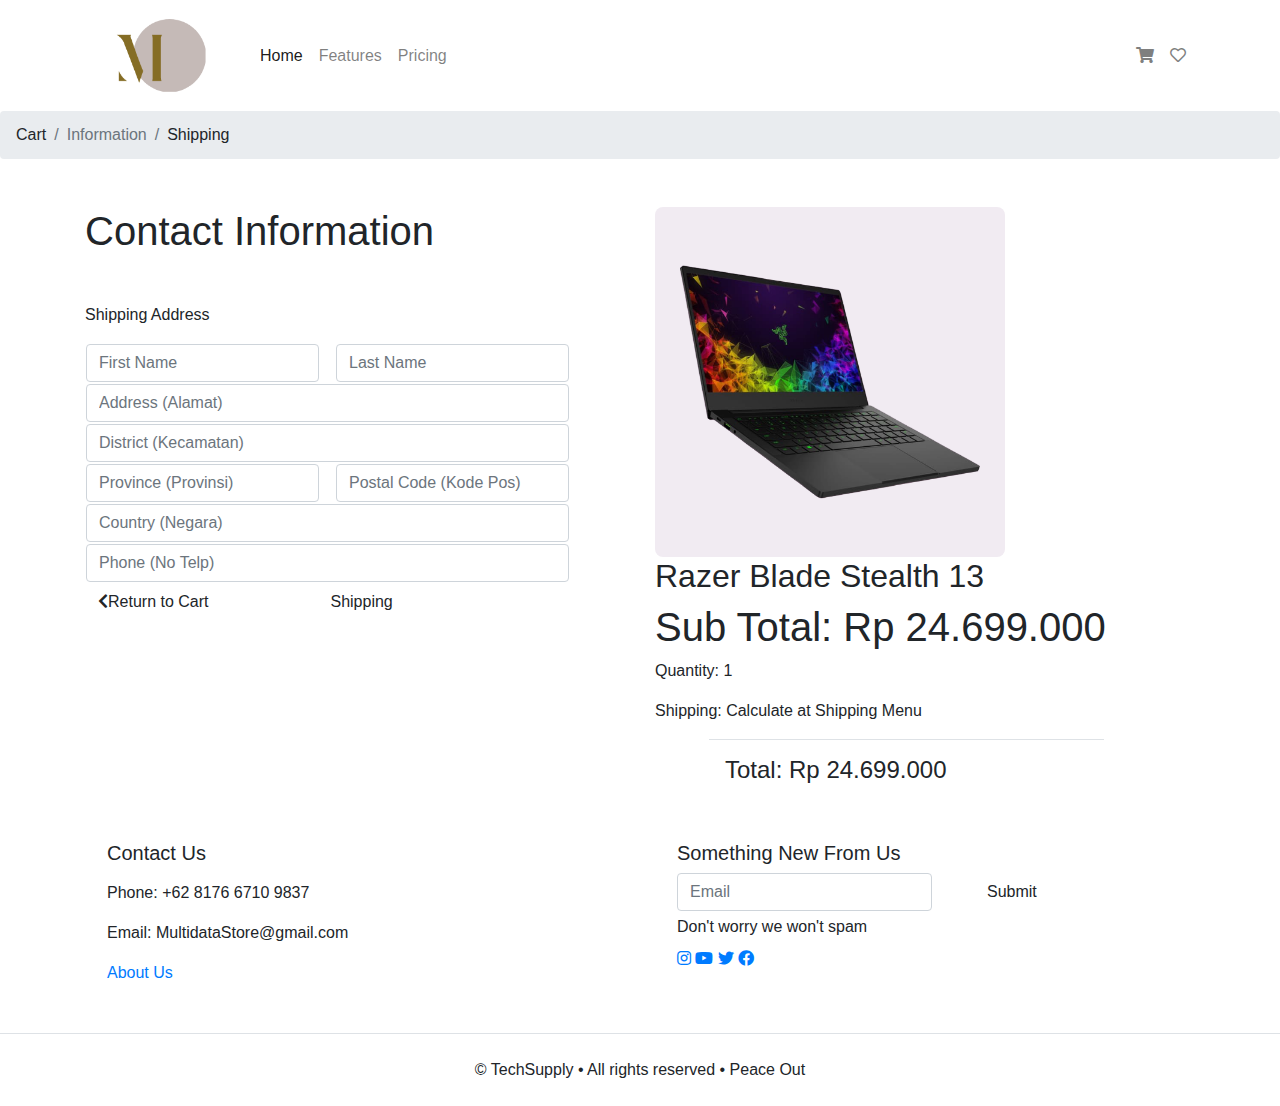
<file: checkout.html>
<!DOCTYPE html>
<html lang="en">

<head>
    <meta charset="UTF-8">
    <meta name="viewport" content="width=device-width, initial-scale=1.0">
    <title>TechSupply</title>

    <!-- Bootsrap File -->
    <link rel="stylesheet" href="frontend/libraries/bootstrap/css/bootstrap.min.css">

    <!-- Xzoom CSS -->
    <link rel="stylesheet" href="frontend/libraries/xzoom/xzoom.css">

    <!-- Embed Google font -->
    <link href="https://fonts.googleapis.com/css2?family=Montserrat:wght@300;400;500;600;700;800&display=swap"
        rel="stylesheet">

    <!-- FontAwesome Icon -->
    <link rel="stylesheet" href="frontend/styles/all.min.css">

    <!-- Custom CSS File -->
    <link rel="stylesheet" href="frontend/styles/main.css">
</head>

<body>
    <!-- Navbar -->

    <div class="container">
        <nav class="row navbar navbar-expand-lg navbar-light">
            <a class="navbar-brand" href="#"><img src="frontend/images/logo/logo.png" alt="logo"></a>
            <button class="navbar-toggler" type="button" data-toggle="collapse" data-target="#navbarNav"
                aria-controls="navbarNav" aria-expanded="false" aria-label="Toggle navigation">
                <span class="navbar-toggler-icon"></span>
            </button>
            <div class="collapse navbar-collapse" id="navbarNav">
                <ul class="navbar-nav">
                    <li class="nav-item active">
                        <a class="nav-link" href="#">Home <span class="sr-only">(current)</span></a>
                    </li>
                    <li class="nav-item">
                        <a class="nav-link" href="#">Features</a>
                    </li>
                    <li class="nav-item">
                        <a class="nav-link" href="#">Pricing</a>
                    </li>
                </ul>
                <ul class="navbar-nav ml-auto">
                    <li class="nav-item">
                        <a class="nav-link" href="#"><i class="fas fa-shopping-cart"></i></a>
                    </li>
                    <li class="nav-item">
                        <a class="nav-link" href="#"><i class="far fa-heart"></i></a>
                    </li>
                </ul>
            </div>
        </nav>
    </div>

    <!-- Navbar -->

    <main>
        <section class="section-contact-info">
            <nav>
                <ol class="breadcrumb">
                    <li class="breadcrumb-item">Cart</li>
                    <li class="breadcrumb-item active">Information</li>
                    <li class="breadcrumb-item">Shipping</li>
                </ol>
            </nav>
            <div class="container">
                <div class="row mt-5">
                    <div class="col-lg-6 col-md-6 col-sm-12">
                        <div class="contact-info">
                            <h1>Contact Information</h1>
                            <p class="mt-5">Shipping Address</p>
                            <form>
                                <table class="shipping-info">
                                    <tr>
                                        <td><input type="text" class="form-control" placeholder="First Name">
                                        </td>
                                        <td class="pl-3"><input type="text" class="form-control"
                                                placeholder="Last Name">
                                        </td>
                                    </tr>
                                    <tr>
                                        <td colspan="2"><input type="text" class="form-control"
                                                placeholder="Address (Alamat)"></td>
                                    </tr>
                                    <tr>
                                        <td colspan="2"><input type="text" class="form-control"
                                                placeholder="District (Kecamatan)"></td>
                                    </tr>
                                    <tr>
                                        <td><input type="text" class="form-control" placeholder="Province (Provinsi)">
                                        </td>
                                        <td class="pl-3"><input type="number" class="form-control"
                                                placeholder="Postal Code (Kode Pos)">
                                        </td>
                                    </tr>
                                    <tr>
                                        <td colspan="2"><input type="text" class="form-control"
                                                placeholder="Country (Negara)"></td>
                                    </tr>
                                    <tr>
                                        <td colspan="2"><input type="number" class="form-control"
                                                placeholder="Phone (No Telp)"></td>
                                    </tr>
                                </table>
                            </form>
                            <div class="d-flex flex-row flex-wrap button">
                                <a href="details.html">
                                    <button class="btn mr-5 "><i class="fas fa-chevron-left"></i>Return to
                                        Cart</button>
                                </a>
                                <a href="shipping.html">
                                    <button class="btn button primary-button ml-5">Shipping</button>
                                </a>
                            </div>
                        </div>
                    </div>
                    <div class="col-lg-6 col-md-6 col-sm-12">
                        <div class="site-info">
                            <div class="site-images">
                                <img src="frontend/images/main_img.png" alt="site-image" class="fluid-img">
                            </div>
                            <h2>Razer Blade Stealth 13</h2>
                            <h1>Sub Total: Rp 24.699.000</h1>
                            <p>Quantity: 1</p>
                            <p>Shipping: Calculate at Shipping Menu</p>
                        </div>
                        <div class="container mt-3">
                            <div class="col-lg-10 col-md-10 col-sm-12 ml-4">
                                <h4 class="border-top px-3 pt-3">Total: Rp 24.699.000</h4>
                            </div>
                        </div>
                    </div>
                </div>
            </div>
        </section>
    </main>

    <!-- Footer -->
    <footer class="section-footer mt-5">
        <div class="container mr-5">
            <div class="row">
                <div class="col-lg-6 col-md-6 col-sm-12 contact-us">
                    <h5>Contact Us</h5>
                    <p class="mt-3">Phone: +62 8176 6710 9837</p>
                    <p>Email: MultidataStore@gmail.com</p>
                    <a href="#">
                        About Us
                    </a>
                </div>
                <div class="col-lg-6 col-md-6 col-sm-12 subscribe-us">
                    <h5>Something New From Us</h5>
                    <div class="row d-flex flex-row flex-wrap">
                        <div class="col mb-1 input-text">
                            <input type="text" id="txtemail" class="form-control" placeholder="Email">
                        </div>
                        <div class="col">
                            <div class="btn-submit">
                                <button class="btn primary-button btn-submit px-4">Submit</button>
                            </div>
                        </div>
                    </div>
                    <span class="disclaimer">Don't worry we won't spam</span>
                    <div class="social-media mt-2">
                        <a href="#"><i class="fab fa-instagram"></i></a>
                        <a href="#"><i class="fab fa-youtube"></i></i></a>
                        <a href="#"><i class="fab fa-twitter"></i></i></a>
                        <a href="#"><i class="fab fa-facebook"></i></i></a>
                    </div>
                </div>
            </div>
        </div>
        <div class="container-fluid">
            <div class="row border-top justify-content-center align-item-center mt-5 py-4">
                <div class="col-auto text-gray-500 font-weight-light">
                    © TechSupply • All rights reserved • Peace Out
                </div>
            </div>
        </div>
    </footer>
    <!-- Footer -->

    <!-- Jquery File -->
    <script src="frontend/libraries/jquery/jquery-3.5.1.min.js"></script>

    <!-- Xzoom File -->
    <script src="frontend/libraries/xzoom/xzoom.min.js"></script>

    <!-- Bootstrap JS File -->
    <script src="frontend/libraries/bootstrap/js/bootstrap.min.js"></script>

    <!-- Isotope JS File -->
    <script src="frontend/libraries/isotope/isotope.min.js"></script>

    <!-- Custom JS File -->
    <script src="frontend/scripts/main.js"></script>
</body>

</html>
</file>
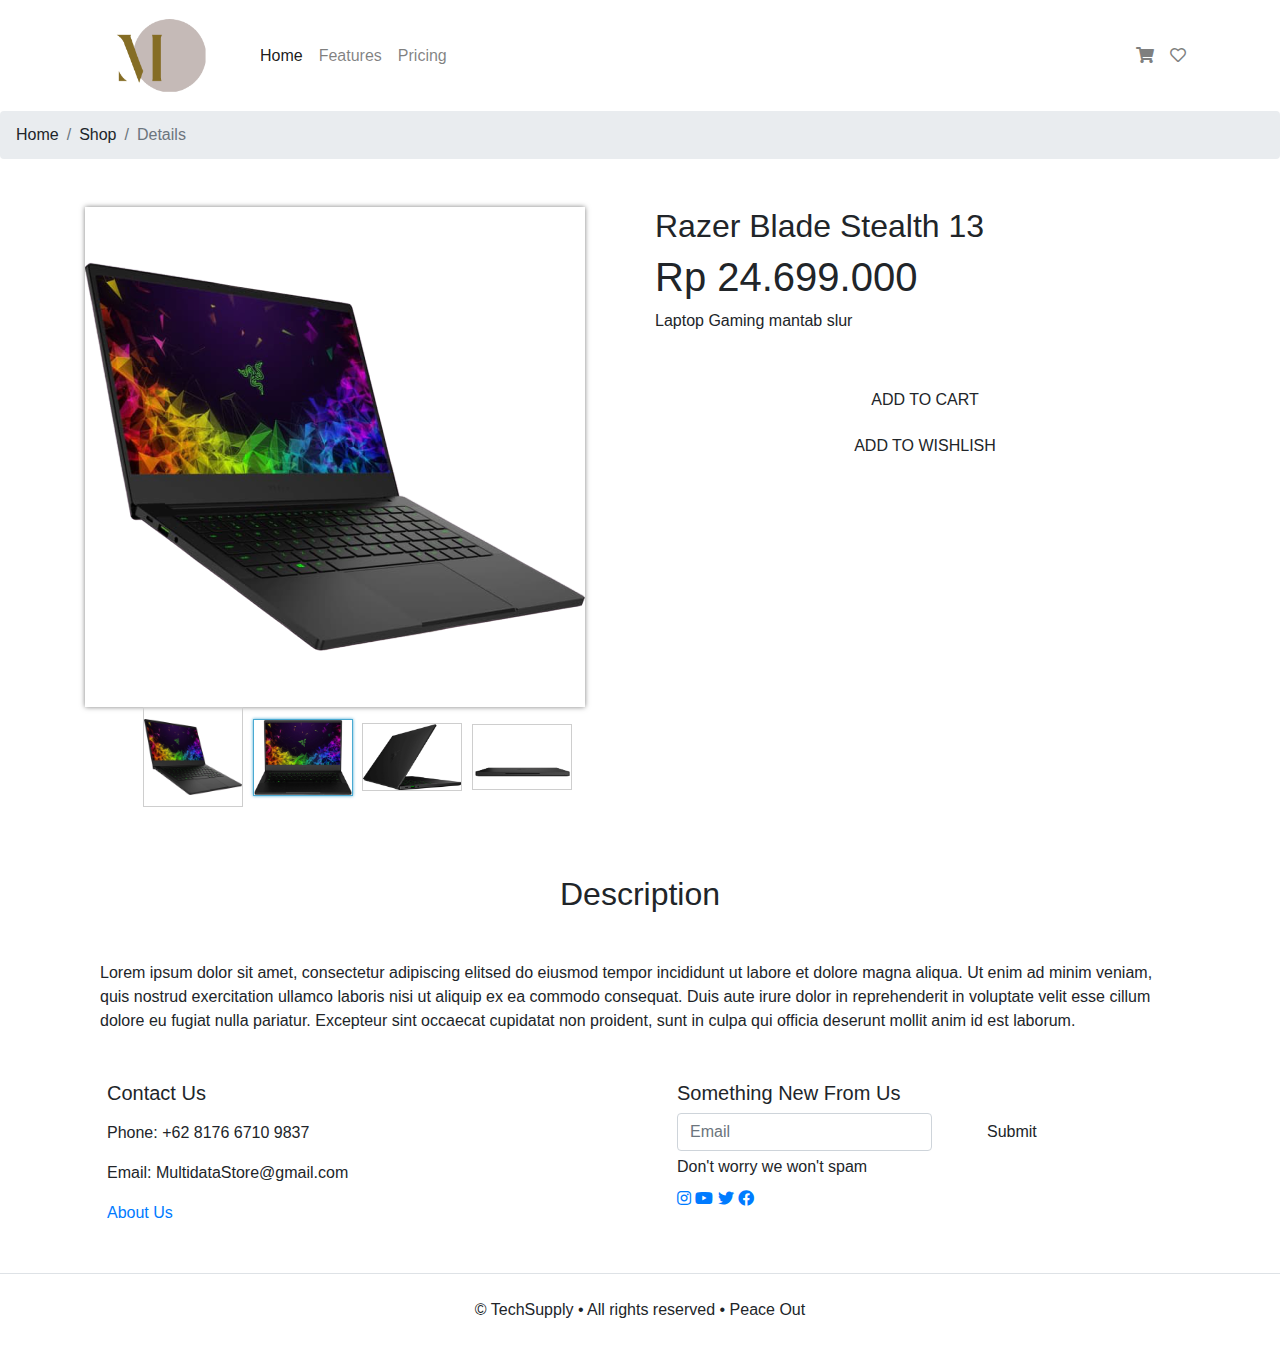
<file: details.html>
<!DOCTYPE html>
<html lang="en">

<head>
    <meta charset="UTF-8">
    <meta name="viewport" content="width=device-width, initial-scale=1.0">
    <title>TechSupply</title>

    <!-- Bootsrap File -->
    <link rel="stylesheet" href="frontend/libraries/bootstrap/css/bootstrap.min.css">

    <!-- Xzoom CSS -->
    <link rel="stylesheet" href="frontend/libraries/xzoom/xzoom.css">

    <!-- Embed Google font -->
    <link href="https://fonts.googleapis.com/css2?family=Montserrat:wght@300;400;500;600;700;800&display=swap"
        rel="stylesheet">

    <!-- FontAwesome Icon -->
    <link rel="stylesheet" href="frontend/styles/all.min.css">

    <!-- Custom CSS File -->
    <link rel="stylesheet" href="frontend/styles/main.css">
</head>

<body>
    <!-- Navbar -->

    <div class="container">
        <nav class="row navbar navbar-expand-lg navbar-light">
            <a class="navbar-brand" href="#"><img src="frontend/images/logo/logo.png" alt="logo"></a>
            <button class="navbar-toggler" type="button" data-toggle="collapse" data-target="#navbarNav"
                aria-controls="navbarNav" aria-expanded="false" aria-label="Toggle navigation">
                <span class="navbar-toggler-icon"></span>
            </button>
            <div class="collapse navbar-collapse" id="navbarNav">
                <ul class="navbar-nav">
                    <li class="nav-item active">
                        <a class="nav-link" href="#">Home <span class="sr-only">(current)</span></a>
                    </li>
                    <li class="nav-item">
                        <a class="nav-link" href="#">Features</a>
                    </li>
                    <li class="nav-item">
                        <a class="nav-link" href="#">Pricing</a>
                    </li>
                </ul>
                <ul class="navbar-nav ml-auto">
                    <li class="nav-item">
                        <a class="nav-link" href="#"><i class="fas fa-shopping-cart"></i></a>
                    </li>
                    <li class="nav-item">
                        <a class="nav-link" href="#"><i class="far fa-heart"></i></a>
                    </li>
                </ul>
            </div>
        </nav>
    </div>

    <!-- Navbar -->

    <main>

        <!-- Detail Product -->

        <section class="detail-product">

            <nav>
                <ol class="breadcrumb">
                    <li class="breadcrumb-item">Home</li>
                    <li class="breadcrumb-item">Shop</li>
                    <li class="breadcrumb-item active">Details</li>
                </ol>
            </nav>

            <div class="container">
                <div class="row mt-5">
                    <div class="col-lg-6 col-md-6 col-sm-12">
                        <div class="gallery">
                            <div class="xzoom-container">
                                <img src="frontend/images/details/razer-blade-stealth-removebg-preview.png"
                                    class="xzoom" id="xzoom-default"
                                    xoriginal="frontend/images/details/razer-blade-stealth-removebg-preview.png" />
                            </div>
                            <div class="xzoom-thumbs">
                                <a href="frontend/images/details/razer-blade-stealth-removebg-preview.png">
                                    <img src="frontend/images/details/razer-blade-stealth-removebg-preview.png"
                                        class="xzoom-gallery" width="100"
                                        xpreview="frontend/images/details/razer-blade-stealth-removebg-preview.png">
                                </a>
                                <a href="frontend/images/details/razer-blade-2-removebg-preview.png">
                                    <img src="frontend/images/details/razer-blade-2-removebg-preview.png"
                                        class="xzoom-gallery" width="100"
                                        xpreview="frontend/images/details/razer-blade-2-removebg-preview.png">
                                </a>
                                <a href="frontend/images/details/razer-blade-3-removebg-preview.png">
                                    <img src="frontend/images/details/razer-blade-3-removebg-preview.png"
                                        class="xzoom-gallery" width="100"
                                        xpreview="frontend/images/details/razer-blade-3-removebg-preview.png">
                                </a>
                                <a href="frontend/images/details/razer-blade-4-removebg-preview.png">
                                    <img src="frontend/images/details/razer-blade-4-removebg-preview.png"
                                        class="xzoom-gallery" width="100"
                                        xpreview="frontend/images/details/razer-blade-4-removebg-preview.png">
                                </a>
                            </div>
                        </div>
                    </div>

                    <div class="col-lg-6 col-md-6 col-sm-12 detail">
                        <div class="detail-title">
                            <h2>Razer Blade Stealth 13</h2>
                            <h1>Rp 24.699.000</h1>
                            <p>Laptop Gaming mantab slur</p>
                        </div>
                        <div class="join-container mt-5">
                            <a href="checkout.html" class="btn btn-block btn-add-cart">ADD TO CART</a>
                            <div class="text-center mt-2">
                                <a href="#" class="btn btn-block btn-add-wishlist">
                                    ADD TO WISHLISH
                                </a>
                            </div>
                        </div>
                    </div>
                </div>
                <div class="col-12 mt-5 description">
                    <div class="desc-title text-center">
                        <h2>Description</h2>
                    </div>
                    <div class="desc-para mt-5">
                        <p>
                            Lorem ipsum dolor sit amet, consectetur adipiscing elitsed do eiusmod tempor incididunt
                            ut labore et dolore magna aliqua. Ut enim ad minim veniam, quis nostrud
                            exercitation ullamco laboris nisi ut aliquip ex ea commodo consequat.
                            Duis aute irure dolor in reprehenderit in voluptate velit esse cillum dolore eu fugiat
                            nulla pariatur. Excepteur sint occaecat cupidatat non proident,
                            sunt in culpa qui officia deserunt mollit anim id est laborum.
                        </p>
                    </div>
                </div>
            </div>
        </section>
        <!-- Detail Product -->
    </main>

    <!-- Footer -->
    <footer class="section-footer mt-5">
        <div class="container mr-5">
            <div class="row">
                <div class="col-lg-6 col-md-6 col-sm-12 contact-us">
                    <h5>Contact Us</h5>
                    <p class="mt-3">Phone: +62 8176 6710 9837</p>
                    <p>Email: MultidataStore@gmail.com</p>
                    <a href="#">
                        About Us
                    </a>
                </div>
                <div class="col-lg-6 col-md-6 col-sm-12 subscribe-us">
                    <h5>Something New From Us</h5>
                    <div class="row d-flex flex-row flex-wrap">
                        <div class="col mb-1 input-text">
                            <input type="text" id="txtemail" class="form-control" placeholder="Email">
                        </div>
                        <div class="col">
                            <div class="btn-submit">
                                <button class="btn primary-button btn-submit px-4">Submit</button>
                            </div>
                        </div>
                    </div>
                    <span class="disclaimer">Don't worry we won't spam</span>
                    <div class="social-media mt-2">
                        <a href="#"><i class="fab fa-instagram"></i></a>
                        <a href="#"><i class="fab fa-youtube"></i></i></a>
                        <a href="#"><i class="fab fa-twitter"></i></i></a>
                        <a href="#"><i class="fab fa-facebook"></i></i></a>
                    </div>
                </div>
            </div>
        </div>
        <div class="container-fluid">
            <div class="row border-top justify-content-center align-item-center mt-5 py-4">
                <div class="col-auto text-gray-500 font-weight-light">
                    © TechSupply • All rights reserved • Peace Out
                </div>
            </div>
        </div>
    </footer>
    <!-- Footer -->

    <!-- Jquery File -->
    <script src="frontend/libraries/jquery/jquery-3.5.1.min.js"></script>

    <!-- Xzoom File -->
    <script src="frontend/libraries/xzoom/xzoom.min.js"></script>

    <!-- Bootstrap JS File -->
    <script src="frontend/libraries/bootstrap/js/bootstrap.min.js"></script>

    <!-- Isotope JS File -->
    <script src="frontend/libraries/isotope/isotope.min.js"></script>

    <!-- Custom JS File -->
    <script src="frontend/scripts/main.js"></script>
</body>

</html>
</file>
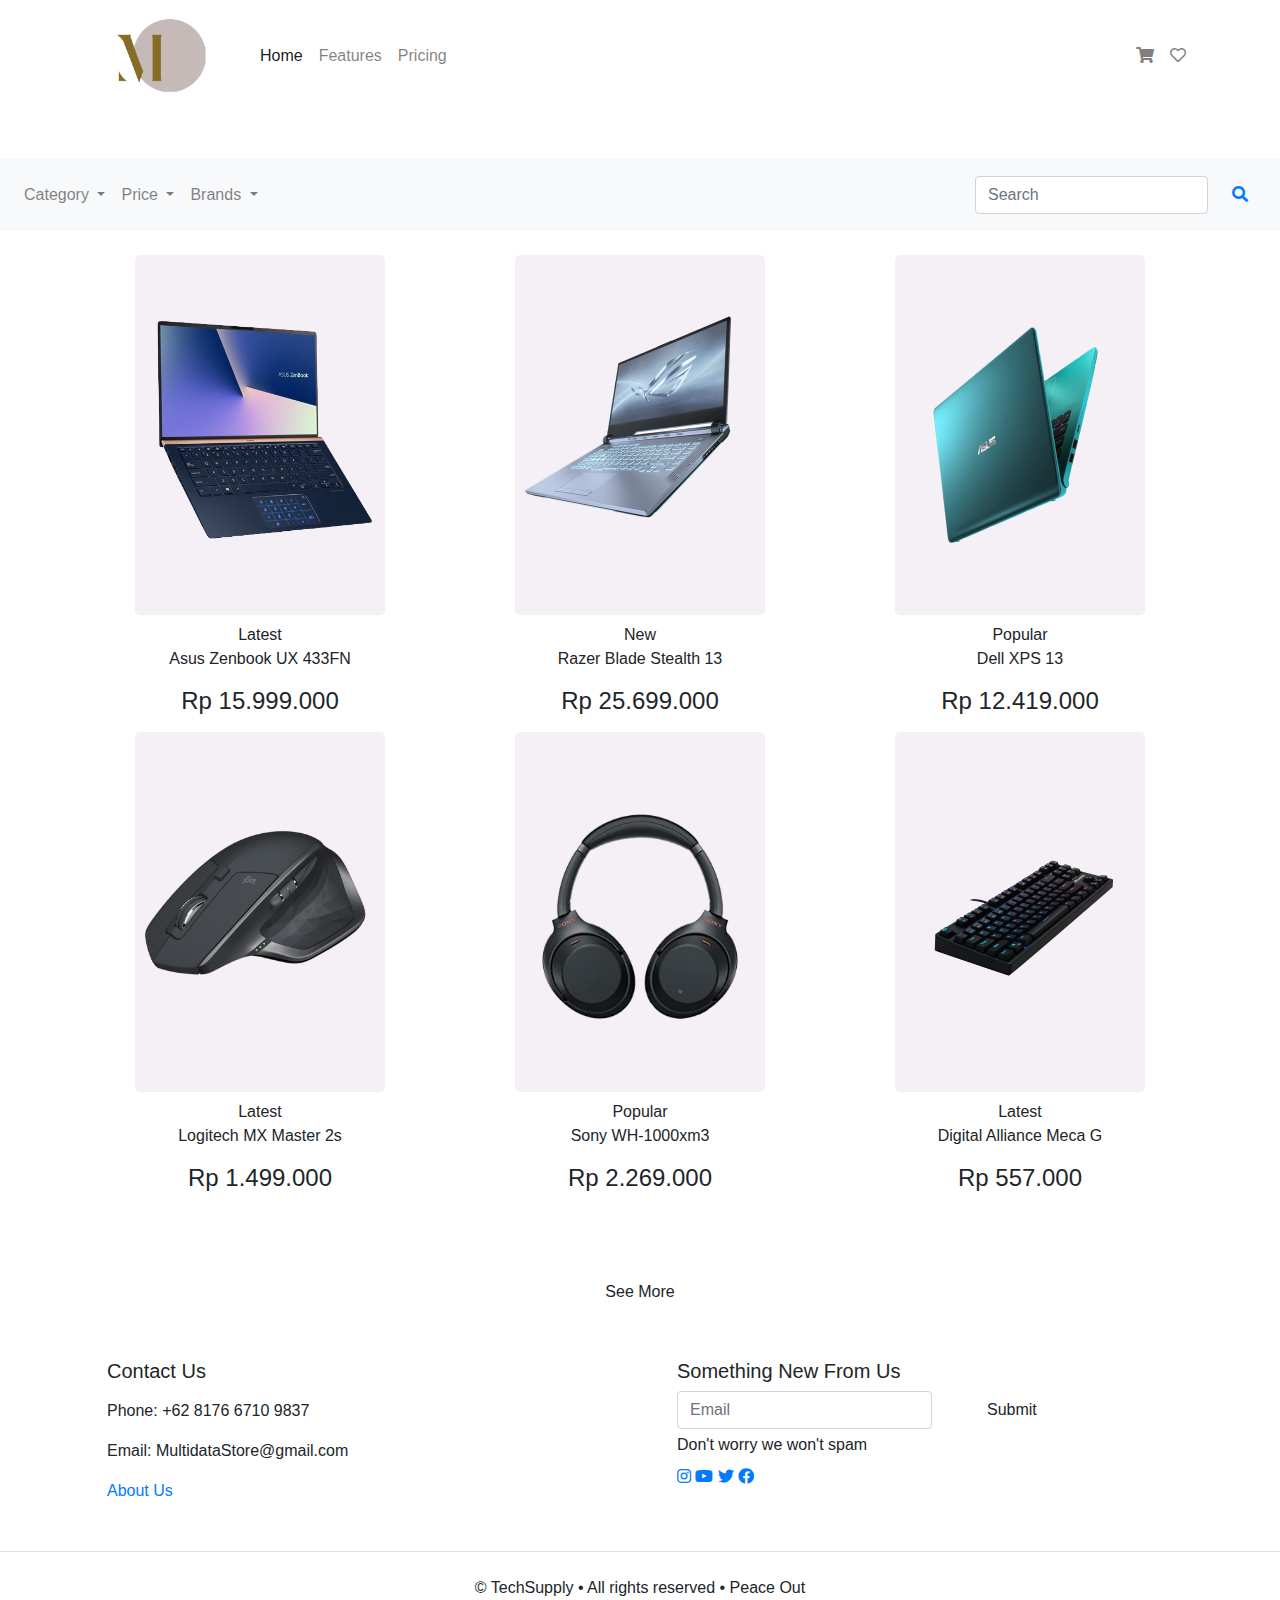
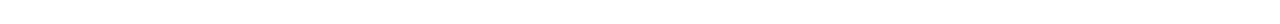
<file: product.html>
<!DOCTYPE html>
<html lang="en">

<head>
    <meta charset="UTF-8">
    <meta name="viewport" content="width=device-width, initial-scale=1.0">
    <title>TechSupply</title>

    <!-- Bootsrap File -->
    <link rel="stylesheet" href="frontend/libraries/bootstrap/css/bootstrap.min.css">

    <!-- Embed Google font -->
    <link href="https://fonts.googleapis.com/css2?family=Montserrat:wght@300;400;500;600;700;800&display=swap"
        rel="stylesheet">

    <!-- FontAwesome Icon -->
    <link rel="stylesheet" href="frontend/styles/all.min.css">

    <!-- Custom CSS File -->
    <link rel="stylesheet" href="frontend/styles/main.css">
</head>

<body>
    <!-- Navbar -->

    <div class="container">
        <nav class="row navbar navbar-expand-lg navbar-light">
            <a class="navbar-brand" href="#"><img src="frontend/images/logo/logo.png" alt="logo"></a>
            <button class="navbar-toggler" type="button" data-toggle="collapse" data-target="#navbarNav"
                aria-controls="navbarNav" aria-expanded="false" aria-label="Toggle navigation">
                <span class="navbar-toggler-icon"></span>
            </button>
            <div class="collapse navbar-collapse" id="navbarNav">
                <ul class="navbar-nav">
                    <li class="nav-item active">
                        <a class="nav-link" href="#">Home <span class="sr-only">(current)</span></a>
                    </li>
                    <li class="nav-item">
                        <a class="nav-link" href="#">Features</a>
                    </li>
                    <li class="nav-item">
                        <a class="nav-link" href="#">Pricing</a>
                    </li>
                </ul>
                <ul class="navbar-nav ml-auto">
                    <li class="nav-item">
                        <a class="nav-link" href="#"><i class="fas fa-shopping-cart"></i></a>
                    </li>
                    <li class="nav-item">
                        <a class="nav-link" href="#"><i class="far fa-heart"></i></a>
                    </li>
                </ul>
            </div>
        </nav>
    </div>

    <!-- Navbar -->

    <main>

        <!-- Filter -->

        <section class="filter mt-5">
            <nav class="navbar navbar-expand-lg navbar-light bg-light py-3 mb-4">
                <div class="collapse navbar-collapse" id="navbarSupportedContent">
                    <ul class="navbar-nav mr-auto">
                        <li class="nav-item dropdown">
                            <a class="nav-link dropdown-toggle" href="#" id="navbarDropdown" role="button"
                                data-toggle="dropdown" aria-haspopup="true" aria-expanded="false">
                                Category
                            </a>
                            <div class="dropdown-menu" aria-labelledby="navbarDropdown">
                                <a class="dropdown-item" href="#">Laptop</a>
                                <a class="dropdown-item" href="#">Peripheral</a>
                                <a class="dropdown-item" href="#">Hot Items</a>
                            </div>
                        </li>
                        <li class="nav-item dropdown">
                            <a class="nav-link dropdown-toggle" href="#" id="navbarDropdown" role="button"
                                data-toggle="dropdown" aria-haspopup="true" aria-expanded="false">
                                Price
                            </a>
                            <div class="dropdown-menu" aria-labelledby="navbarDropdown">
                                <a class="dropdown-item" href="#">Lowest</a>
                                <a class="dropdown-item" href="#">Highest</a>
                            </div>
                        </li>
                        <li class="nav-item dropdown">
                            <a class="nav-link dropdown-toggle" href="#" id="navbarDropdown" role="button"
                                data-toggle="dropdown" aria-haspopup="true" aria-expanded="false">
                                Brands
                            </a>
                            <div class="dropdown-menu" aria-labelledby="navbarDropdown">
                                <a class="dropdown-item" href="#">Asus</a>
                                <a class="dropdown-item" href="#">Razer</a>
                                <a class="dropdown-item" href="#">Logitech</a>
                            </div>
                        </li>
                    </ul>
                    <form class="form-inline my-2 my-lg-0 align-item-left">
                        <input class="form-control mr-sm-2" type="search" placeholder="Search" aria-label="Search">
                        <a class="nav-link" href="#"><i class="fas fa-search"></i></a>
                    </form>
                </div>
            </nav>
        </section>
        <!-- Filter -->

        <!-- Product -->
        <section class="product-area">
            <div class="container">
                <div class="row grid text-center">
                    <div class="col-lg-4 col-md-6 col-sm-12 element-item latest">
                        <div class="product">
                            <div class="img">
                                <a href="#">
                                    <img src="frontend/images/product/product_img_1.png" alt="product-1"
                                        class="img-fluid">
                                </a>
                            </div>
                            <div class="title py-2">
                                <span>Latest</span>
                                <p>Asus Zenbook UX 433FN</p>
                                <h4>Rp 15.999.000</h4>
                            </div>
                        </div>
                    </div>
                    <div class="col-lg-4 col-md-6 col-sm-12 element-item new">
                        <div class="product">
                            <div class="img">
                                <a href="details.html">
                                    <img src="frontend/images/product/product_img_2.png" alt="product-2"
                                        class="img-fluid">
                                </a>
                            </div>
                            <div class="title py-2">
                                <span>New</span>
                                <p>Razer Blade Stealth 13</p>
                                <h4>Rp 25.699.000</h4>
                            </div>
                        </div>
                    </div>
                    <div class="col-lg-4 col-md-6 col-sm-12 element-item popular">
                        <div class="product">
                            <div class="img">
                                <a href="#">
                                    <img src="frontend/images/product/product_img_3.png" alt="product-3"
                                        class="img-fluid">
                                </a>
                            </div>
                            <div class="title py-2">
                                <span>Popular</span>
                                <p>Dell XPS 13</p>
                                <h4>Rp 12.419.000</h4>
                            </div>
                        </div>
                    </div>
                    <div class="col-lg-4 col-md-6 col-sm-12 element-item latest">
                        <div class="product">
                            <div class="img">
                                <a href="#">
                                    <img src="frontend/images/product/product_img_4.png" alt="product-4"
                                        class="img-fluid">
                                </a>
                            </div>
                            <div class="title py-2">
                                <span>Latest</span>
                                <p>Logitech MX Master 2s</p>
                                <h4>Rp 1.499.000</h4>
                            </div>
                        </div>
                    </div>
                    <div class="col-lg-4 col-md-6 col-sm-12 element-item popular">
                        <div class="product">
                            <div class="img">
                                <a href="#">
                                    <img src="frontend/images/product/product_img_5.png" alt="product-5"
                                        class="img-fluid">
                                </a>
                            </div>
                            <div class="title py-2">
                                <span>Popular</span>
                                <p>Sony WH-1000xm3</p>
                                <h4>Rp 2.269.000</h4>
                            </div>
                        </div>
                    </div>
                    <div class="col-lg-4 col-md-6 col-sm-12 element-item latest">
                        <div class="product">
                            <div class="img">
                                <a href="#">
                                    <img src="frontend/images/product/product_img_6.png" alt="product-6"
                                        class="img-fluid">
                                </a>
                            </div>
                            <div class="title py-2">
                                <span>Latest</span>
                                <p>Digital Alliance Meca G</p>
                                <h4>Rp 557.000</h4>
                            </div>
                        </div>
                    </div>
                </div>
                <div class="container">
                    <div class="row justify-content-center mt-5">
                        <a href="#">
                            <button class="btn button secondary-button btn-see-more px-4 mt-3">See More</button>
                        </a>
                    </div>
                </div>
            </div>
        </section>
        <!-- Product -->
    </main>

    <!-- Footer -->
    <footer class="section-footer mt-5">
        <div class="container mr-5">
            <div class="row">
                <div class="col-lg-6 col-md-6 col-sm-12 contact-us">
                    <h5>Contact Us</h5>
                    <p class="mt-3">Phone: +62 8176 6710 9837</p>
                    <p>Email: MultidataStore@gmail.com</p>
                    <a href="#">
                        About Us
                    </a>
                </div>
                <div class="col-lg-6 col-md-6 col-sm-12 subscribe-us">
                    <h5>Something New From Us</h5>
                    <div class="row d-flex flex-row flex-wrap">
                        <div class="col mb-1 input-text">
                            <input type="text" id="txtemail" class="form-control" placeholder="Email">
                        </div>
                        <div class="col">
                            <div class="btn-submit">
                                <button class="btn primary-button btn-submit px-4">Submit</button>
                            </div>
                        </div>
                    </div>
                    <span class="disclaimer">Don't worry we won't spam</span>
                    <div class="social-media mt-2">
                        <a href="#"><i class="fab fa-instagram"></i></a>
                        <a href="#"><i class="fab fa-youtube"></i></i></a>
                        <a href="#"><i class="fab fa-twitter"></i></i></a>
                        <a href="#"><i class="fab fa-facebook"></i></i></a>
                    </div>
                </div>
            </div>
        </div>
        <div class="container-fluid">
            <div class="row border-top justify-content-center align-item-center mt-5 py-4">
                <div class="col-auto text-gray-500 font-weight-light">
                    © TechSupply • All rights reserved • Peace Out
                </div>
            </div>
        </div>
    </footer>
    <!-- Footer -->

    <!-- Jquery File -->
    <script src="frontend/libraries/jquery/jquery-3.5.1.min.js"></script>

    <!-- Bootstrap JS File -->
    <script src="frontend/libraries/bootstrap/js/bootstrap.min.js"></script>

    <!-- Isotope JS File -->
    <script src="frontend/libraries/isotope/isotope.min.js"></script>

    <!-- Custom JS File -->
    <script src="frontend/scripts/main.js"></script>
</body>

</html>
</file>
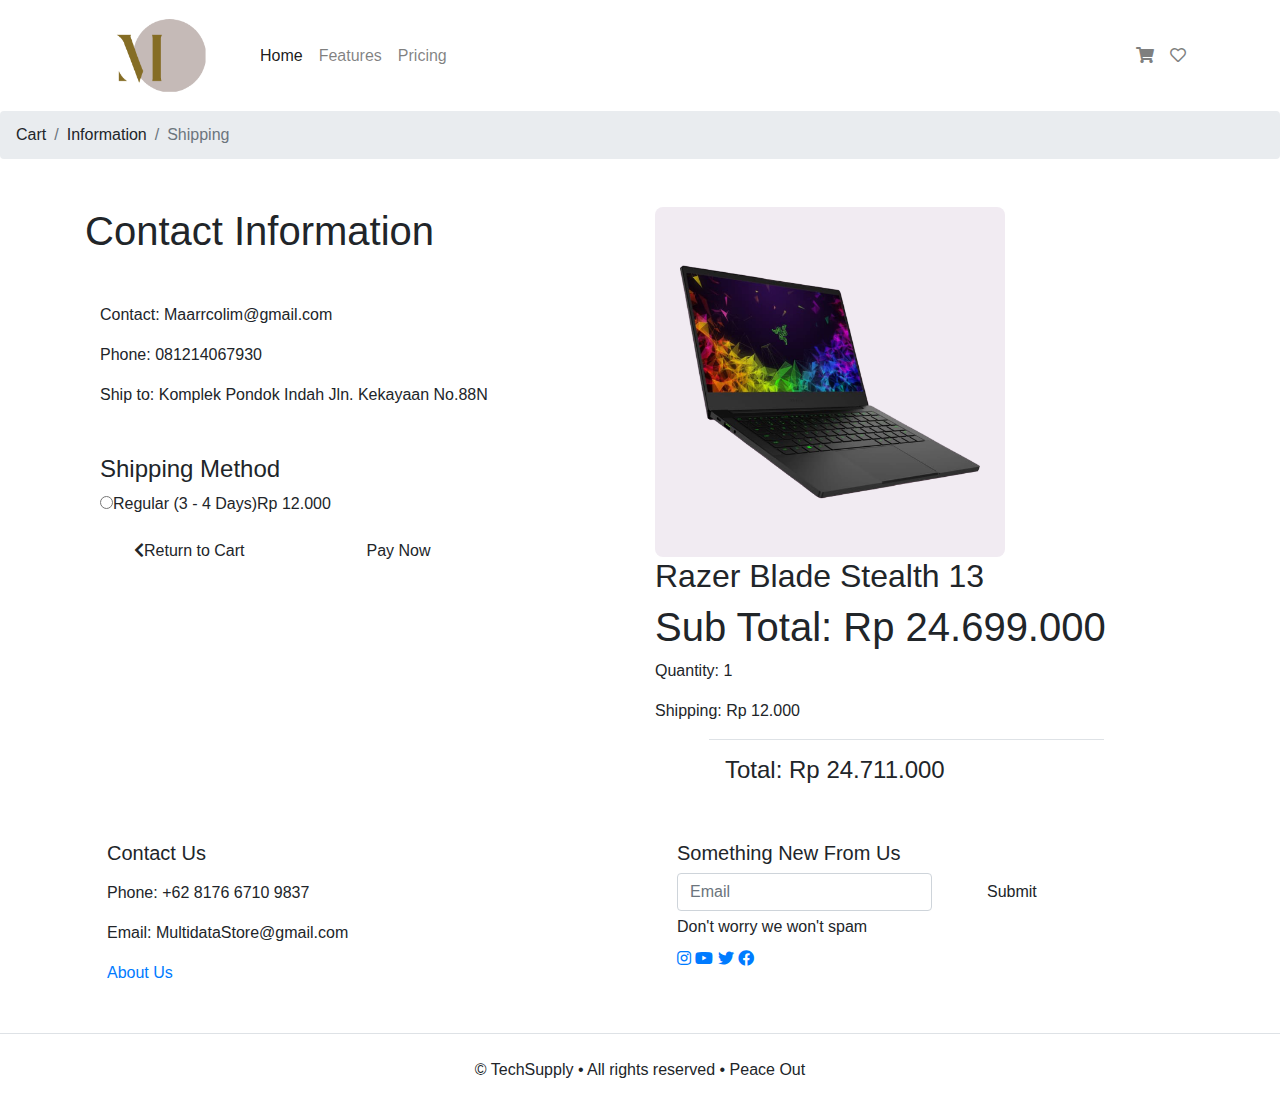
<file: shipping.html>
<!DOCTYPE html>
<html lang="en">

<head>
    <meta charset="UTF-8">
    <meta name="viewport" content="width=device-width, initial-scale=1.0">
    <title>TechSupply</title>

    <!-- Bootsrap File -->
    <link rel="stylesheet" href="frontend/libraries/bootstrap/css/bootstrap.min.css">

    <!-- Xzoom CSS -->
    <link rel="stylesheet" href="frontend/libraries/xzoom/xzoom.css">

    <!-- Embed Google font -->
    <link href="https://fonts.googleapis.com/css2?family=Montserrat:wght@300;400;500;600;700;800&display=swap"
        rel="stylesheet">

    <!-- FontAwesome Icon -->
    <link rel="stylesheet" href="frontend/styles/all.min.css">

    <!-- Custom CSS File -->
    <link rel="stylesheet" href="frontend/styles/main.css">
</head>

<body>
    <!-- Navbar -->

    <div class="container">
        <nav class="row navbar navbar-expand-lg navbar-light">
            <a class="navbar-brand" href="#"><img src="frontend/images/logo/logo.png" alt="logo"></a>
            <button class="navbar-toggler" type="button" data-toggle="collapse" data-target="#navbarNav"
                aria-controls="navbarNav" aria-expanded="false" aria-label="Toggle navigation">
                <span class="navbar-toggler-icon"></span>
            </button>
            <div class="collapse navbar-collapse" id="navbarNav">
                <ul class="navbar-nav">
                    <li class="nav-item active">
                        <a class="nav-link" href="#">Home <span class="sr-only">(current)</span></a>
                    </li>
                    <li class="nav-item">
                        <a class="nav-link" href="#">Features</a>
                    </li>
                    <li class="nav-item">
                        <a class="nav-link" href="#">Pricing</a>
                    </li>
                </ul>
                <ul class="navbar-nav ml-auto">
                    <li class="nav-item">
                        <a class="nav-link" href="#"><i class="fas fa-shopping-cart"></i></a>
                    </li>
                    <li class="nav-item">
                        <a class="nav-link" href="#"><i class="far fa-heart"></i></a>
                    </li>
                </ul>
            </div>
        </nav>
    </div>

    <!-- Navbar -->

    <main>
        <section class="section-shipping">
            <nav>
                <ol class="breadcrumb">
                    <li class="breadcrumb-item">Cart</li>
                    <li class="breadcrumb-item">Information</li>
                    <li class="breadcrumb-item active">Shipping</li>
                </ol>
            </nav>
            <div class="container">
                <div class="row mt-5">
                    <div class="col-lg-6 col-md-6 col-sm-12">
                        <h1>
                            Contact Information
                        </h1>
                        <div class="container mt-5 shipping-addr">
                            <p>
                                Contact: Maarrcolim@gmail.com
                            </p>
                            <p>
                                Phone: 081214067930
                            </p>
                            <p>
                                Ship to: Komplek Pondok Indah
                                Jln. Kekayaan No.88N
                            </p>
                        </div>
                        <div class="container mt-5 shipping-info">
                            <h4>Shipping Method</h4>
                            <div class="d-flex flex-row flex-wrap ">
                                <span><input type="radio" name="radio" id="radiobtn">Regular (3 - 4 Days)</span>
                                <p>Rp 12.000</p>
                            </div>
                        </div>
                        <div class="d-flex flex-row flex-wrap button">
                            <a href="details.html">
                                <button class="btn mr-5 pl-5 "><i class="fas fa-chevron-left"></i>Return to
                                    Cart</button>
                            </a>
                            <a href="success.html">
                                <button class="btn button primary-button ml-5">Pay Now</button>
                            </a>
                        </div>
                    </div>
                    <div class="col-lg-6 col-md-6 col-sm-12">
                        <div class="site-info">
                            <div class="site-images">
                                <img src="frontend/images/main_img.png" alt="site-image" class="fluid-img">
                            </div>
                            <h2>Razer Blade Stealth 13</h2>
                            <h1>Sub Total: Rp 24.699.000</h1>
                            <p>Quantity: 1</p>
                            <p>Shipping: Rp 12.000</p>
                        </div>
                        <div class="container mt-3">
                            <div class="col-lg-10 col-md-10 col-sm-12 ml-4">
                                <h4 class="border-top px-3 pt-3">Total: Rp 24.711.000</h4>
                            </div>
                        </div>
                    </div>
                </div>
            </div>
        </section>
    </main>

    <!-- Footer -->
    <footer class="section-footer mt-5">
        <div class="container mr-5">
            <div class="row">
                <div class="col-lg-6 col-md-6 col-sm-12 contact-us">
                    <h5>Contact Us</h5>
                    <p class="mt-3">Phone: +62 8176 6710 9837</p>
                    <p>Email: MultidataStore@gmail.com</p>
                    <a href="#">
                        About Us
                    </a>
                </div>
                <div class="col-lg-6 col-md-6 col-sm-12 subscribe-us">
                    <h5>Something New From Us</h5>
                    <div class="row d-flex flex-row flex-wrap">
                        <div class="col mb-1 input-text">
                            <input type="text" id="txtemail" class="form-control" placeholder="Email">
                        </div>
                        <div class="col">
                            <div class="btn-submit">
                                <button class="btn primary-button btn-submit px-4">Submit</button>
                            </div>
                        </div>
                    </div>
                    <span class="disclaimer">Don't worry we won't spam</span>
                    <div class="social-media mt-2">
                        <a href="#"><i class="fab fa-instagram"></i></a>
                        <a href="#"><i class="fab fa-youtube"></i></i></a>
                        <a href="#"><i class="fab fa-twitter"></i></i></a>
                        <a href="#"><i class="fab fa-facebook"></i></i></a>
                    </div>
                </div>
            </div>
        </div>
        <div class="container-fluid">
            <div class="row border-top justify-content-center align-item-center mt-5 py-4">
                <div class="col-auto text-gray-500 font-weight-light">
                    © TechSupply • All rights reserved • Peace Out
                </div>
            </div>
        </div>
    </footer>
    <!-- Footer -->

    <!-- Jquery File -->
    <script src="frontend/libraries/jquery/jquery-3.5.1.min.js"></script>

    <!-- Xzoom File -->
    <script src="frontend/libraries/xzoom/xzoom.min.js"></script>

    <!-- Bootstrap JS File -->
    <script src="frontend/libraries/bootstrap/js/bootstrap.min.js"></script>

    <!-- Isotope JS File -->
    <script src="frontend/libraries/isotope/isotope.min.js"></script>

    <!-- Custom JS File -->
    <script src="frontend/scripts/main.js"></script>
</body>

</html>
</file>
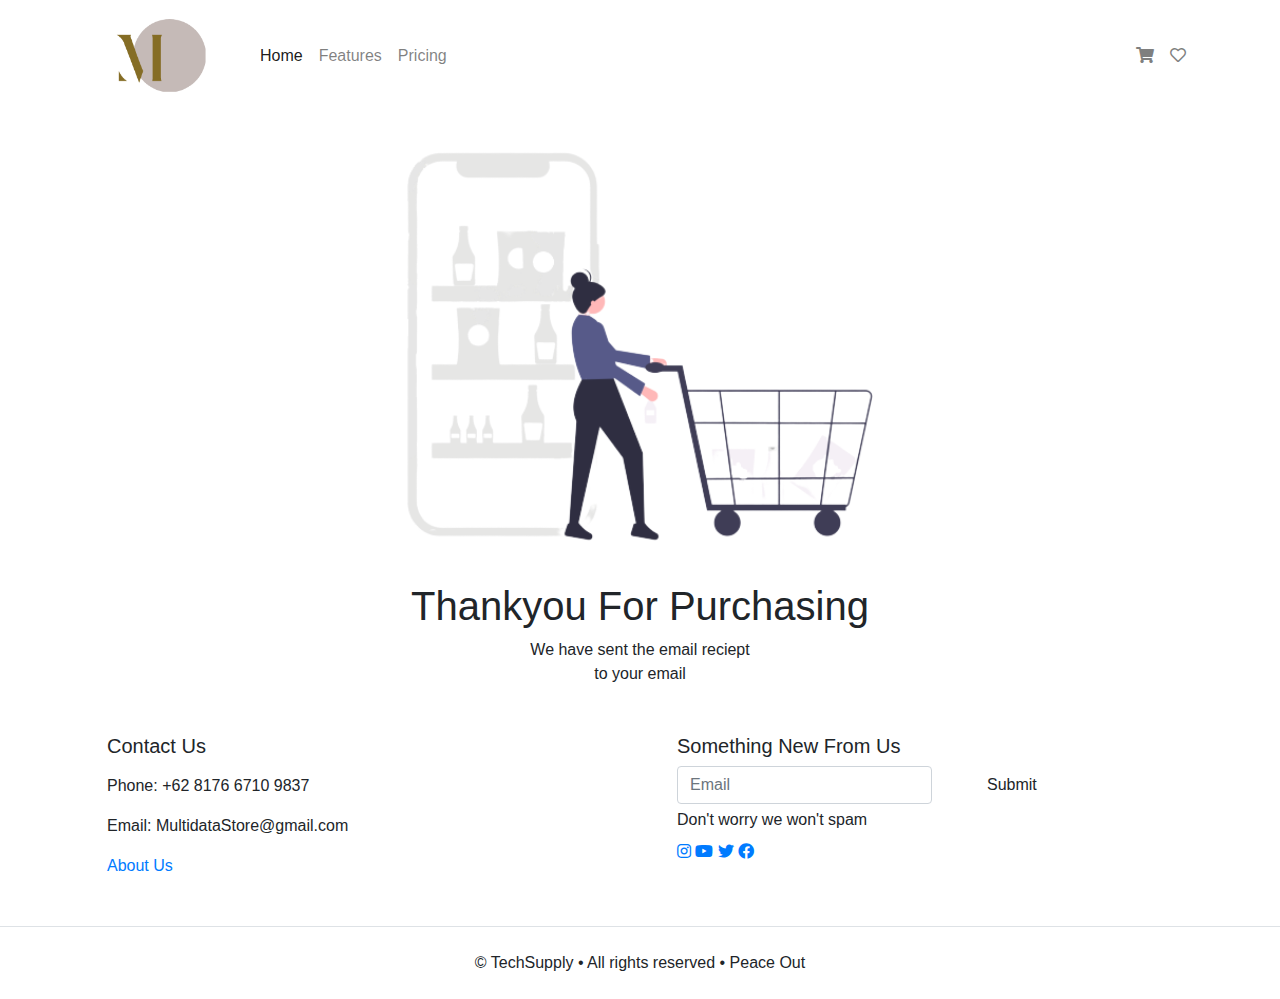
<file: success.html>
<!DOCTYPE html>
<html lang="en">

<head>
    <meta charset="UTF-8">
    <meta name="viewport" content="width=device-width, initial-scale=1.0">
    <title>TechSupply</title>

    <!-- Bootsrap File -->
    <link rel="stylesheet" href="frontend/libraries/bootstrap/css/bootstrap.min.css">

    <!-- Xzoom CSS -->
    <link rel="stylesheet" href="frontend/libraries/xzoom/xzoom.css">

    <!-- Embed Google font -->
    <link href="https://fonts.googleapis.com/css2?family=Montserrat:wght@300;400;500;600;700;800&display=swap"
        rel="stylesheet">

    <!-- FontAwesome Icon -->
    <link rel="stylesheet" href="frontend/styles/all.min.css">

    <!-- Custom CSS File -->
    <link rel="stylesheet" href="frontend/styles/main.css">
</head>

<body>
    <!-- Navbar -->

    <div class="container">
        <nav class="row navbar navbar-expand-lg navbar-light">
            <a class="navbar-brand" href="#"><img src="frontend/images/logo/logo.png" alt="logo"></a>
            <button class="navbar-toggler" type="button" data-toggle="collapse" data-target="#navbarNav"
                aria-controls="navbarNav" aria-expanded="false" aria-label="Toggle navigation">
                <span class="navbar-toggler-icon"></span>
            </button>
            <div class="collapse navbar-collapse" id="navbarNav">
                <ul class="navbar-nav">
                    <li class="nav-item active">
                        <a class="nav-link" href="#">Home <span class="sr-only">(current)</span></a>
                    </li>
                    <li class="nav-item">
                        <a class="nav-link" href="#">Features</a>
                    </li>
                    <li class="nav-item">
                        <a class="nav-link" href="#">Pricing</a>
                    </li>
                </ul>
                <ul class="navbar-nav ml-auto">
                    <li class="nav-item">
                        <a class="nav-link" href="#"><i class="fas fa-shopping-cart"></i></a>
                    </li>
                    <li class="nav-item">
                        <a class="nav-link" href="#"><i class="far fa-heart"></i></a>
                    </li>
                </ul>
            </div>
        </nav>
    </div>

    <!-- Navbar -->

    <main>
        <section class="section-success align-item-center">
            <div class="col text-center">
                <img src="frontend/images/undraw_shopping_app_flsj-removebg-preview.png" alt="">
                <h1>Thankyou For Purchasing</h1>
                <p>We have sent the email reciept
                    <br>
                    to your email
                </p>
            </div>
        </section>
    </main>

    <!-- Footer -->
    <footer class="section-footer mt-5">
        <div class="container mr-5">
            <div class="row">
                <div class="col-lg-6 col-md-6 col-sm-12 contact-us">
                    <h5>Contact Us</h5>
                    <p class="mt-3">Phone: +62 8176 6710 9837</p>
                    <p>Email: MultidataStore@gmail.com</p>
                    <a href="#">
                        About Us
                    </a>
                </div>
                <div class="col-lg-6 col-md-6 col-sm-12 subscribe-us">
                    <h5>Something New From Us</h5>
                    <div class="row d-flex flex-row flex-wrap">
                        <div class="col mb-1 input-text">
                            <input type="text" id="txtemail" class="form-control" placeholder="Email">
                        </div>
                        <div class="col">
                            <div class="btn-submit">
                                <button class="btn primary-button btn-submit px-4">Submit</button>
                            </div>
                        </div>
                    </div>
                    <span class="disclaimer">Don't worry we won't spam</span>
                    <div class="social-media mt-2">
                        <a href="#"><i class="fab fa-instagram"></i></a>
                        <a href="#"><i class="fab fa-youtube"></i></i></a>
                        <a href="#"><i class="fab fa-twitter"></i></i></a>
                        <a href="#"><i class="fab fa-facebook"></i></i></a>
                    </div>
                </div>
            </div>
        </div>
        <div class="container-fluid">
            <div class="row border-top justify-content-center align-item-center mt-5 py-4">
                <div class="col-auto text-gray-500 font-weight-light">
                    © TechSupply • All rights reserved • Peace Out
                </div>
            </div>
        </div>
    </footer>
    <!-- Footer -->

    <!-- Jquery File -->
    <script src="frontend/libraries/jquery/jquery-3.5.1.min.js"></script>

    <!-- Xzoom File -->
    <script src="frontend/libraries/xzoom/xzoom.min.js"></script>

    <!-- Bootstrap JS File -->
    <script src="frontend/libraries/bootstrap/js/bootstrap.min.js"></script>

    <!-- Isotope JS File -->
    <script src="frontend/libraries/isotope/isotope.min.js"></script>

    <!-- Custom JS File -->
    <script src="frontend/scripts/main.js"></script>
</body>

</html>
</file>
<file: frontend/styles/main.css>
/* No CSS *//*# sourceMappingURL=main.css.map */
</file>
<file: frontend/libraries/xzoom/xzoom.css>
/* Compatibility styles for frameworks like bootstrap, foundation e.t.c */
.xzoom-source img, .xzoom-preview img, .xzoom-lens img {
  display: block;
  max-width: none;
  max-height: none;
  -webkit-transition: none;
  -moz-transition: none;
  -o-transition: none;
  transition: none;
}
/* --------------- */

/* xZoom Styles below */
.xzoom-container { 
  display: inline-block;
}

.xzoom-thumbs {
  text-align: center;
  margin-bottom: 10px;
}

.xzoom { 
  -webkit-box-shadow: 0px 0px 5px 0px rgba(0,0,0,0.5);
  -moz-box-shadow: 0px 0px 5px 0px rgba(0,0,0,0.5);
  box-shadow: 0px 0px 5px 0px rgba(0,0,0,0.5);  
}
.xzoom2, .xzoom3, .xzoom4, .xzoom5 {
  -webkit-box-shadow: 0px 0px 5px 0px rgba(0,0,0,0.5);
  -moz-box-shadow: 0px 0px 5px 0px rgba(0,0,0,0.5);
  box-shadow: 0px 0px 5px 0px rgba(0,0,0,0.5);
}

/* Thumbs */
.xzoom-gallery, .xzoom-gallery2, .xzoom-gallery3, .xzoom-gallery4, .xzoom-gallery5 {
  border: 1px solid #cecece;
  margin-left: 5px;
  margin-bottom: 10px;
}

.xzoom-source, .xzoom-hidden {
  display: block;
  position: static;
  float: none;
  clear: both;
}

/* Everything out of border is hidden */
.xzoom-hidden {
  overflow: hidden;
}

/* Preview */
.xzoom-preview {
  border: 1px solid #888;
  background: #2f4f4f;
  box-shadow: -0px -0px 10px rgba(0,0,0,0.50);
}

/* Lens */
.xzoom-lens {
  border: 1px solid #555;
  box-shadow: -0px -0px 10px rgba(0,0,0,0.50);
  cursor: crosshair;
}

/* Loading */
.xzoom-loading {
  background-position: center center;
  background-repeat: no-repeat;
  border-radius: 100%;
  opacity: .7;
  background: url(../images/xloading.gif);
  width: 48px;
  height: 48px;
}

/* Additional class that applied to thumb when it is active */
.xactive {
  -webkit-box-shadow: 0px 0px 3px 0px rgba(74,169,210,1);
  -moz-box-shadow: 0px 0px 3px 0px rgba(74,169,210,1);
  box-shadow: 0px 0px 3px 0px rgba(74,169,210,1); 
  border: 1px solid #4aaad2;
}

/* Caption */
.xzoom-caption {
  position: absolute;
  bottom: -43px;
  left: 0;
  background: #000;
  width: 100%;
  text-align: left;
}

.xzoom-caption span {
  color: #fff;
  font-family: Arial, sans-serif;
  display: block;
  font-size: 0.75em;
  font-weight: bold;
  padding: 10px;
}
</file>
